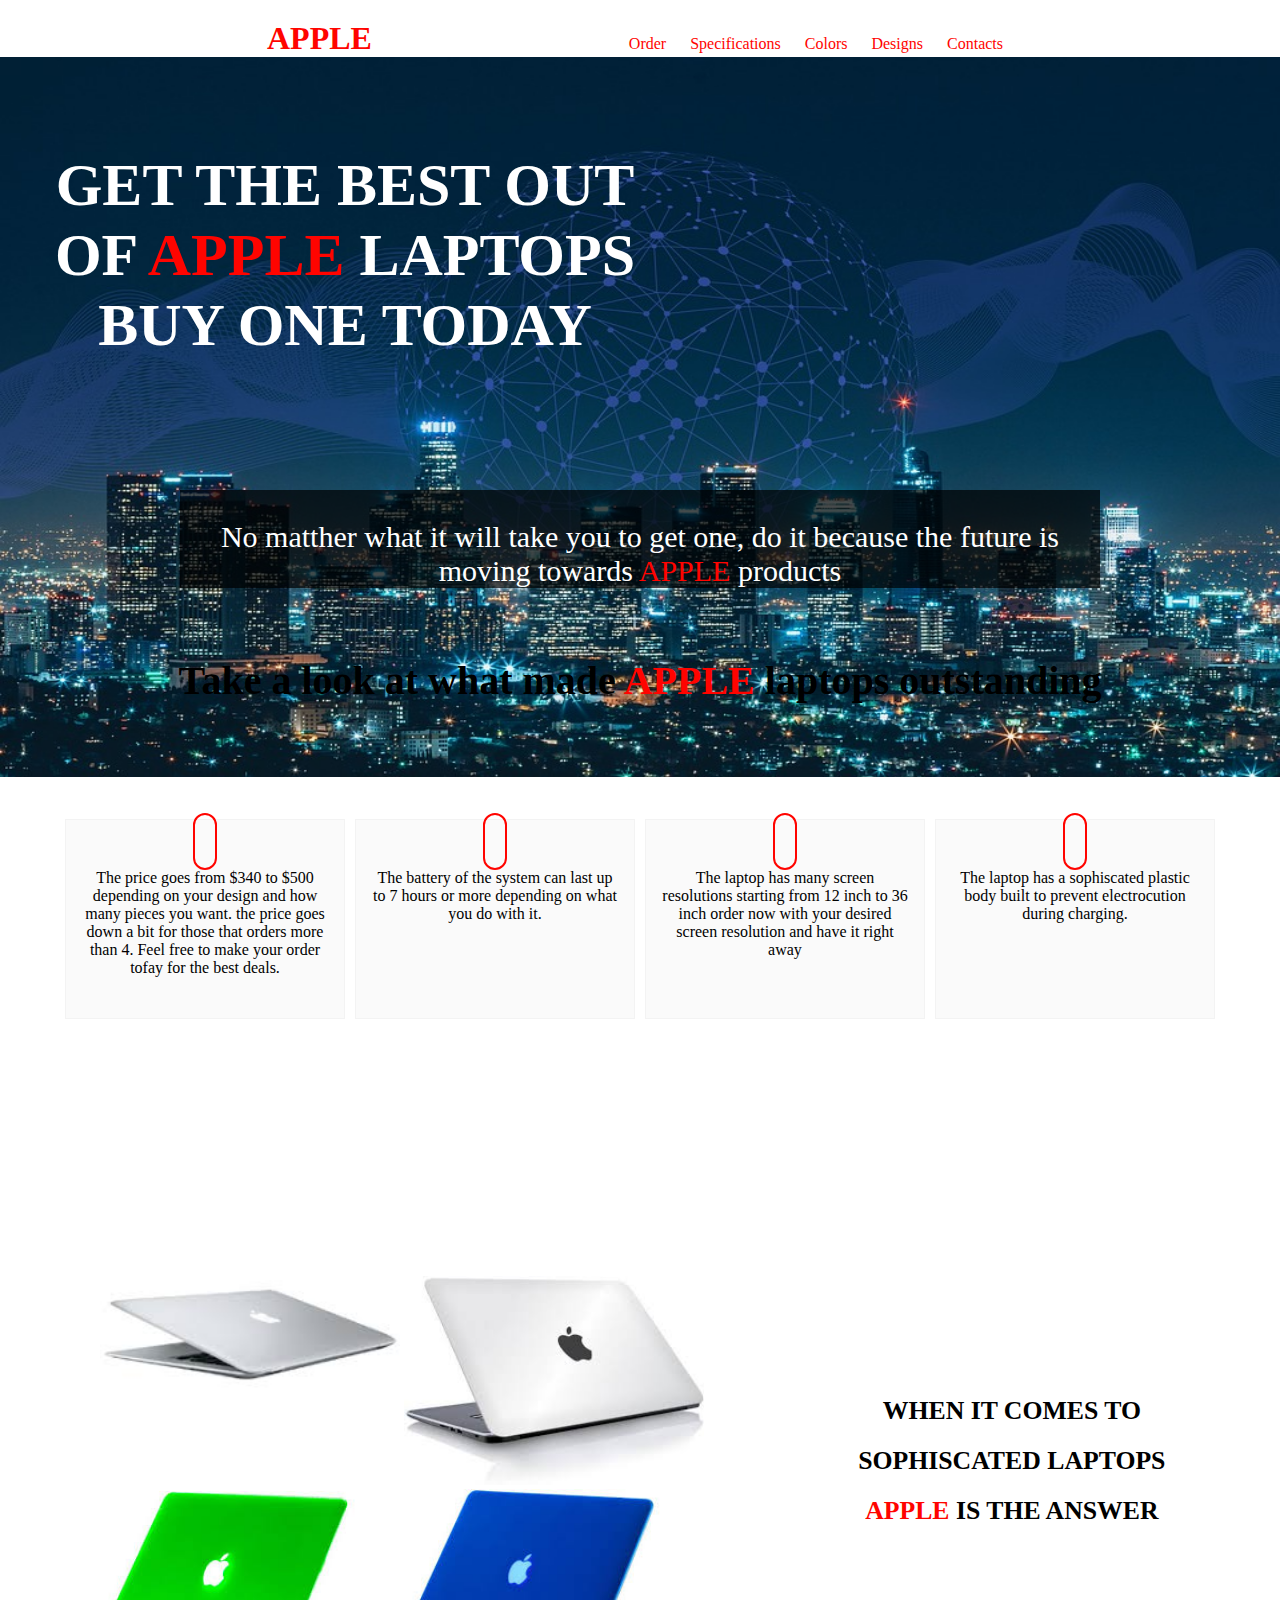
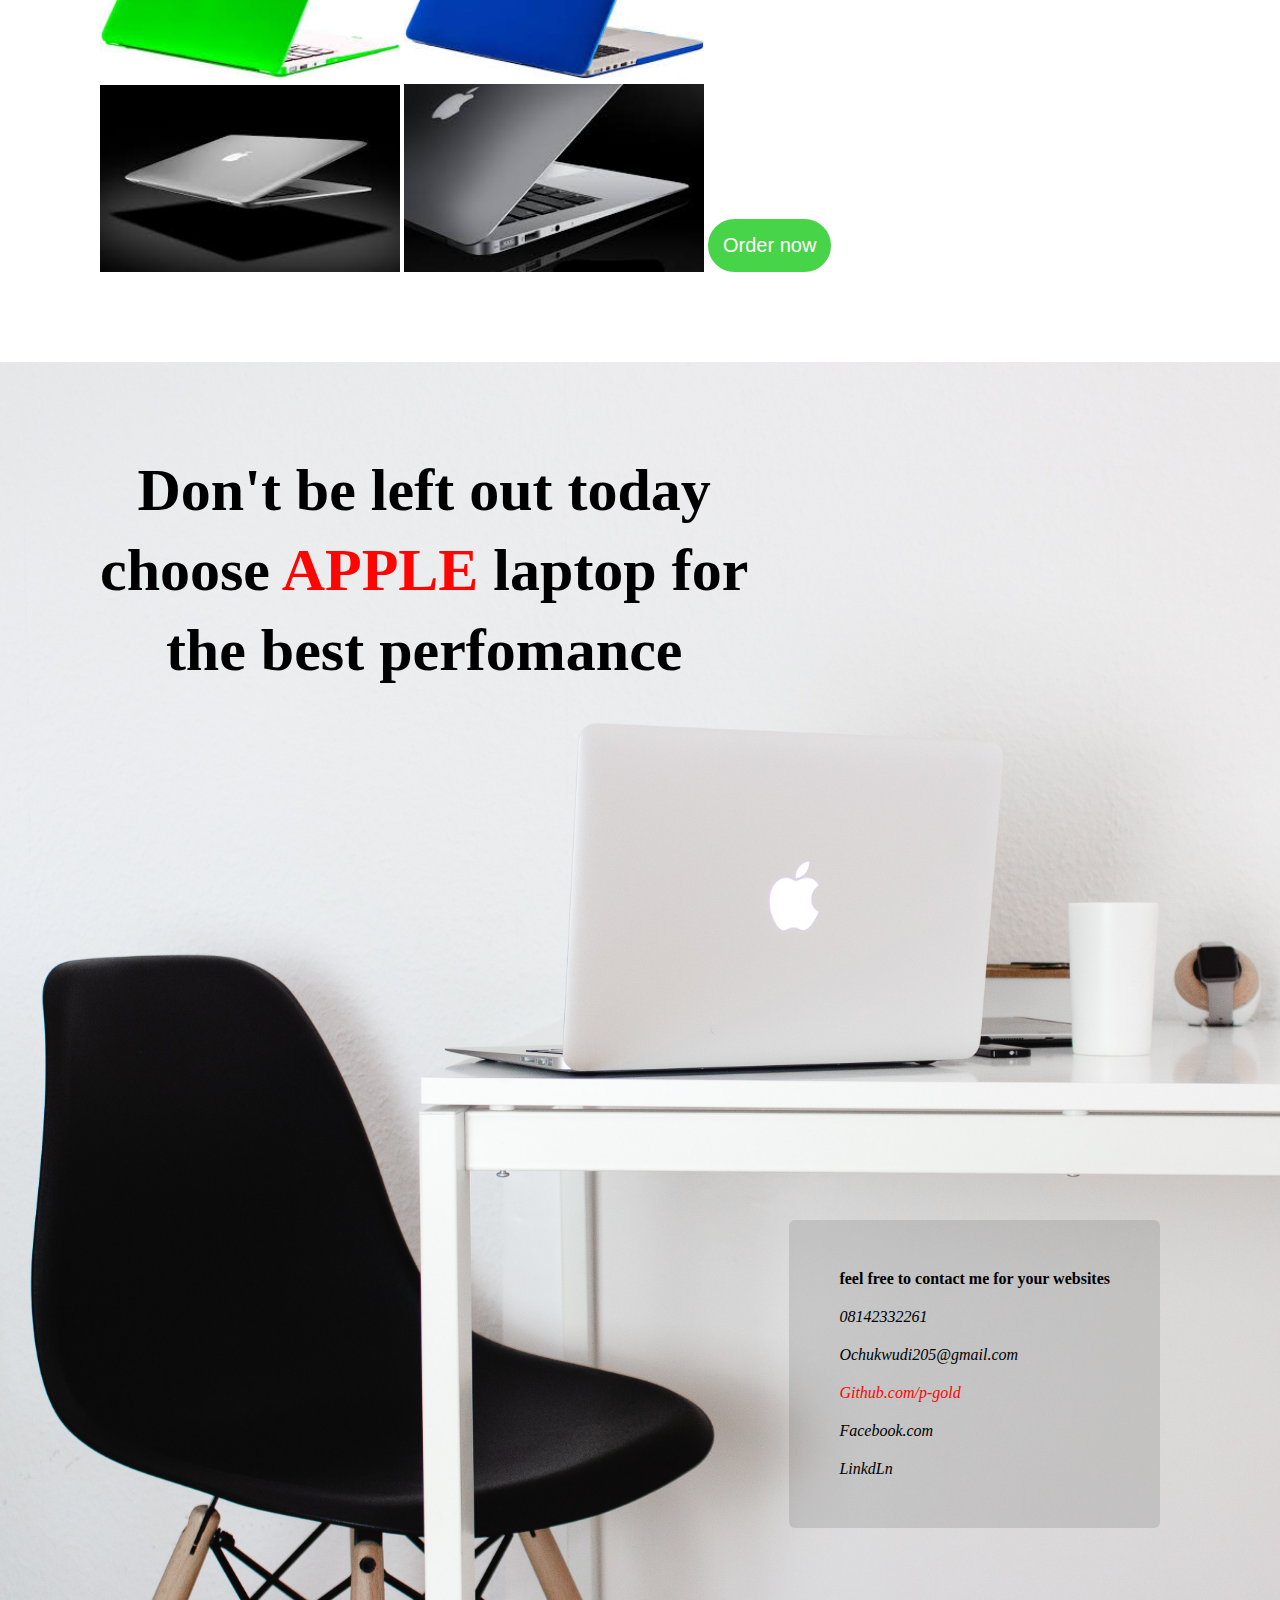
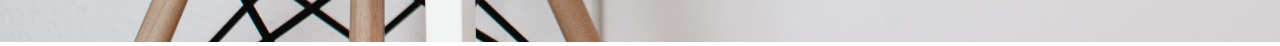
<file: index.html>
<!DOCTYPE html>
<html lang="en">

<head>
    <meta charset="UTF-8">
    <meta name="viewport" content="width=device-width, initial-scale=1.0">
    <meta http-equiv="X-UA-Compatible" content="ie=edge">
    <link rel="stylesheet" href="https://use.fontawesome.com/releases/v5.8.2/css/all.css" integrity="sha384-oS3vJWv+0UjzBfQzYUhtDYW+Pj2yciDJxpsK1OYPAYjqT085Qq/1cq5FLXAZQ7Ay"
        crossorigin="anonymous">
        <link rel="stylesheet" href="styles.css">
    <title>Laptops</title>
</head>

<body>
    <div class="wrapper">
        <header class="header-wrapper">
                <div>
                        <h1><a href="#">APPLE</a></h1>
                    </div>
            <nav class="services">
                <a href="#article">Order</a>
                <a href="#specifications">Specifications</a>
                <a href="#designs">Colors</a>
                <a href="#designs">Designs</a>
                <a href="#contacts">Contacts</a>
            </nav>
        </header>
        
        <div class="background-img">
                <img class="banner" src="images/city.jpg" alt="">
            <h3 class="banner-text">Get the best out <br> of <span class="apple">Apple</span> laptops <br> buy one today</h3>
            <p class="banner-para">No matther what it will take you to get one, do it because the future is moving towards <span class="apple">APPLE</span> products</p>
        </div>
        <h3 class="specification-heading" id="specifications">Take a look at what made <span class="apple">APPLE</span> laptops outstanding</h3>
        <div class="specifications">
            <div class="price each-spec">
                <div class="icon-holder">
                    <i class="fas fa-hand-holding-usd icon"></i>
                </div>
                <p class="price-para para"> The price goes from $340 to $500 depending on your design and how many pieces you want. the price goes down
                    a bit for those that orders more than 4. Feel free to make your order tofay for the best deals. </p>
            </div>
            <div class="battery each-spec">
                <div class="icon-holder">
                    <i class="fas fa-battery-full icon"></i>
                </div>
                <p class="battery-para para">The battery of the system can last up to 7 hours or more depending on what you do with it.</p>
            </div>
            <div class="screen each-spec">
                <div class="icon-holder">
                    <i class="fas fa-desktop icon"></i>
                </div>
                <p class="screen-para para">
                    The laptop has many screen resolutions starting from 12 inch to 36 inch order now with your desired screen resolution and
                    have it right away
                </p>
            </div>
            
            <div class="body each-spec">
                <div class="icon-holder">
                    <i class="far fa-clone icon"></i>
                </div>
                <p class="body-para para">
                    The laptop has a sophiscated plastic body built to prevent electrocution during charging.
                </p>
            </div>
        </div>
        <section class="designs" id="designs">
         <div class="apple-photos">
            <img class="photos" src="images/apple-ocha.jpeg" alt="Apple colored back">
            <img class="photos" src="images/apple1.jpeg" alt="Apple gray back">
            <img class="photos" src="images/apple3.jpeg" alt="Apple gray back">
            <img class="photos" src="images/apple2.jpeg" alt="Apple gray back">
            <img class="photos photo" src="images/apple-black.jpeg" alt="Apple's side features">
            <img class="photos" src="images/apple-side.jpeg" alt="Apples's side features">
            <button class="btn" >Order now</button>
         </div>
         <div class="photos-article" id="article">
             <h3>When it comes to  sophiscated laptops  <span class="apple">APPLE</span> is the answer</h3>
         </div>
        </section>
        <footer class="footer">
            <div>
                <img class="office" src="images/apple-office.jpg" alt="">
            <h3 class="footer-para">Don't be left out today <br> choose <span class="apple">APPLE</span> laptop for <br> the best perfomance</h3>
            <div class="group-apple-users">
            </div>
           </div>
           <div class="contacts" id="contacts">
               <h4 class="contacts-article">feel free to contact me for your websites</h4>
               <div class="contact-acc">
                    <div class="contact-details"><i class="fas fa-battery-full">08142332261</i></div>
                    <div class="contact-details"><i class="fas fa-battery-full">Ochukwudi205@gmail.com</i></div>
                    <div class="contact-details"><i class="fas fa-battery-full"><a href="Github.com/p-gold">Github.com/p-gold</a></i></div>
                    <div class="contact-details"><i class="fas fa-battery-full">Facebook.com</i></div>
                    <div class="contact-details"><i class="fas fa-battery-full">LinkdLn</i></div>
               </div>
           </div>
        </footer>
    </div>
</body>

</html>
</file>
<file: styles.css>
* {
  box-sizing: border-box;
  padding: 0;
  margin: 0;
}

:root {
  --accent-color: #ff0400;
  --complenetary-color: #e6312e;
}

.header-wrapper {
  display: flex;
  padding: 20px;
  padding-bottom: 0;
  align-items: baseline;
  flex-direction: row;
  justify-content: space-evenly;
}

a {
  text-decoration: none;
  color: var(--accent-color);
}
a:hover {
  color: var(--complenetary-color);
}

.services a {
  margin: 10px;
}

.background-img {
  height: 500px;
}

.banner {
  width: 100%;
  height: 80vh;
}

.banner-text {
  color: rgb(255, 255, 255);
  text-align: center;
  position: absolute;
  top: 150px;
  right: 600px;
  line-height: 70px;
  left: 10px;
  text-transform: uppercase;
  font-size: 60px;
}

.apple {
  color: var(--accent-color);
}

.banner-para {
  margin: 30px;
  position: absolute;
  top: 460px;
  font-size: 30px;
  right: 150px;
  left: 150px;
  padding: 30px;
  text-align: center;
  padding-bottom: 0px;
  color: rgb(255, 255, 255);
  background-color: rgba(0, 0, 0, 0.7);
}

.specification-heading {
  font-size: 40px;
  position: relative;
  top: 40px;
  margin: 50px;
  padding: 10px;
  text-align: center;
}

.specifications {
  display: flex;
  justify-content: center;
  margin-top: 80px;
  padding: 60px;
}

.each-spec {
  margin: 5px;
  width: calc(33.333% - 40px);
  padding: 5px;
  height: 200px;
  border: 1px solid rgb(243, 243, 243);
  text-align: center;
  background-color: rgba(235, 235, 235, 0.24);
}

.para {
  padding: 10px;
  text-align: center;
}

.icon {
  color: var(--accent-color);
  border: 2px solid var(--accent-color);
  padding: 10px;
  font-size: 30px;
  border-radius: 50px;
  text-align: center;
  margin-top: 10px;
}

.photos {
  width: 300px;
}

.designs {
  display: flex;
  justify-content: center;
  flex-direction: row;
  margin: 100px;
  margin-bottom: 70px;
}

.btn {
  padding: 13px;
  color: white;
  border-radius: 50px;
  position: relative;
  bottom: 20px;
  border: 2px solid rgb(72, 212, 72);
  font-size: 20px;
  background-color: #48d448;
}

.btn:hover {
  background-color: #22e022;
}

.photos-article {
  text-transform: uppercase;
  position: relative;
  text-align: center;
  top: 200px;
  line-height: 50px;
  height: 150px;
  padding: 2px;
  font-size: 22px;
}

.office {
  width: 100%;
}

.footer-para {
  position: absolute;
  font-size: 60px;
  top: 2000px;
  color: rgb(0, 0, 0);
  padding: 50px;
  text-align: center;
  line-height: 80px;
  padding-left: 100px;
}

.contacts {
  background-color: rgba(0, 0, 0, 0.1);
  position: absolute;
  top: 2800px;
  right: 100px;
  padding: 30px;
  border-radius: 6px;
  margin: 20px;
}

.contact-details {
  margin: 20px;
}

.contacts-article {
  margin: 20px;
}
</file>
